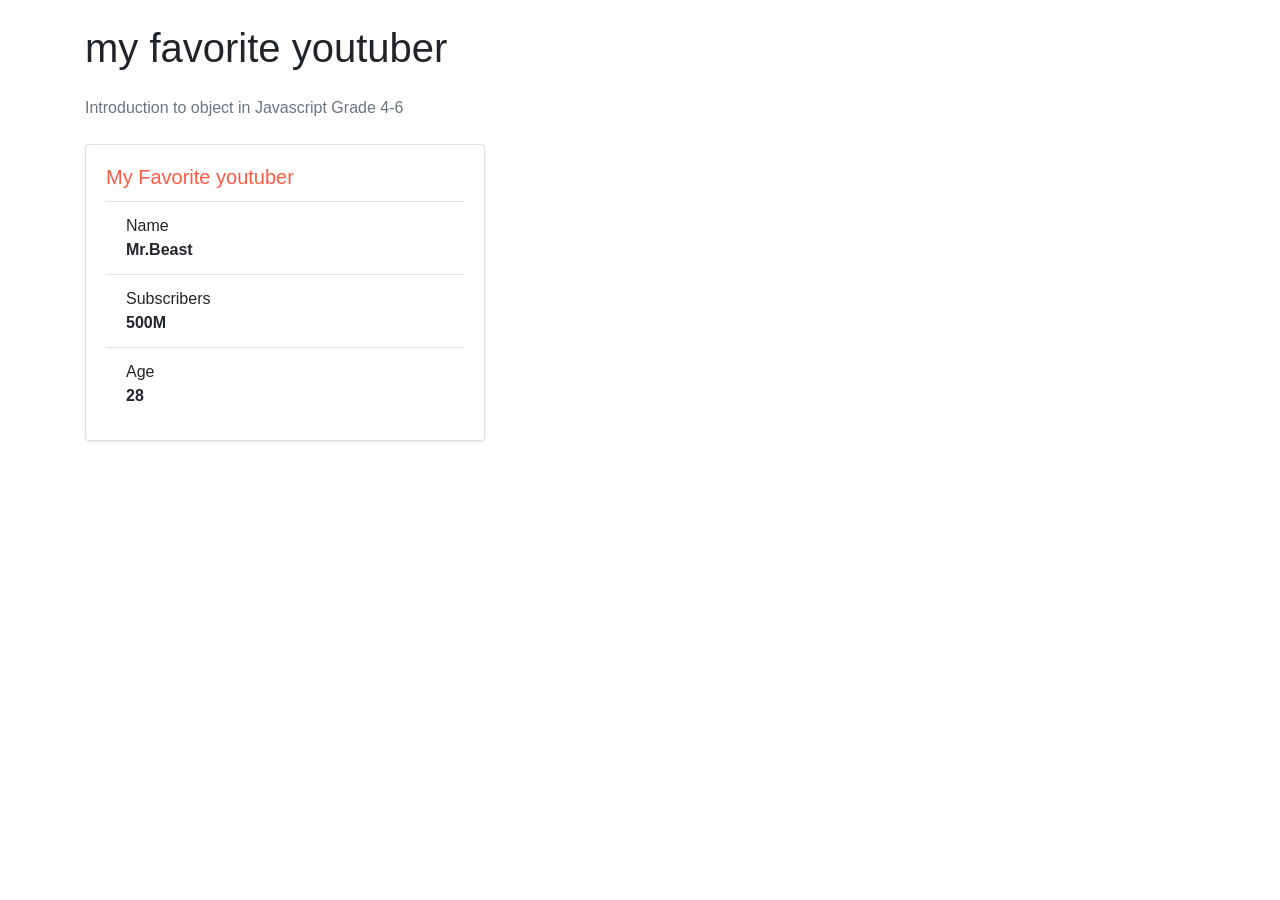
<file: index.html>
<!DOCTYPE html>
<html lang="en">
<head>
    <meta charset="UTF-8">
    <meta name="viewport" content="width=device-width, initial-scale=1.0">
    <title> Favo Youtubers</title>
    <link rel="stylesheet" href="https://maxcdn.bootstrapcdn.com/bootstrap/4.3.1/css/bootstrap.min.css">
</head>
<body class="py-4">
    
    <div class="container">

        <h1 class="mb-4"> my favorite youtuber</h1>
        <p class="text-muted mb-4">
            Introduction to object in Javascript Grade 4-6 
        </p>
        <div class="card shadow-sm mb-3" style="max-width: 400px ;">
            <div class="card-body">
                <h5 class="card-title" style="color: #FF5A43;"> My Favorite youtuber</h5>
                <ul class="list-group list-group-flush">
                    <li class="list-group-item">
                        <span class="card-label d-block">Name</span>
                        <strong id="name">-</strong>
                    </li>
                    <li class="list-group-item">
                        <span class="card-label d-block">Subscribers</span>
                        <strong id="subscribers">-</strong>
                    </li>
                    <li class="list-group-item">
                        <span class="card-label d-block">Age</span>
                        <strong id="age">-</strong>
                    </li>
                </ul>
            </div>
        </div>
    </div>

    <script>
        var mySubs = {
            name: "Mr.Beast",
            subscribers: "500M",
            age: "28",
        };

        var nameEL = document.getElementById("name")
        var subscribersEL = document.getElementById("subscribers")
        nameEL.textContent = mySubs.name;
        subscribersEL.textContent = mySubs.subscribers;

         var ageEL = document.getElementById("age")
         ageEL.textContent = mySubs["age"];
    </script>
</body>
</html>
</file>
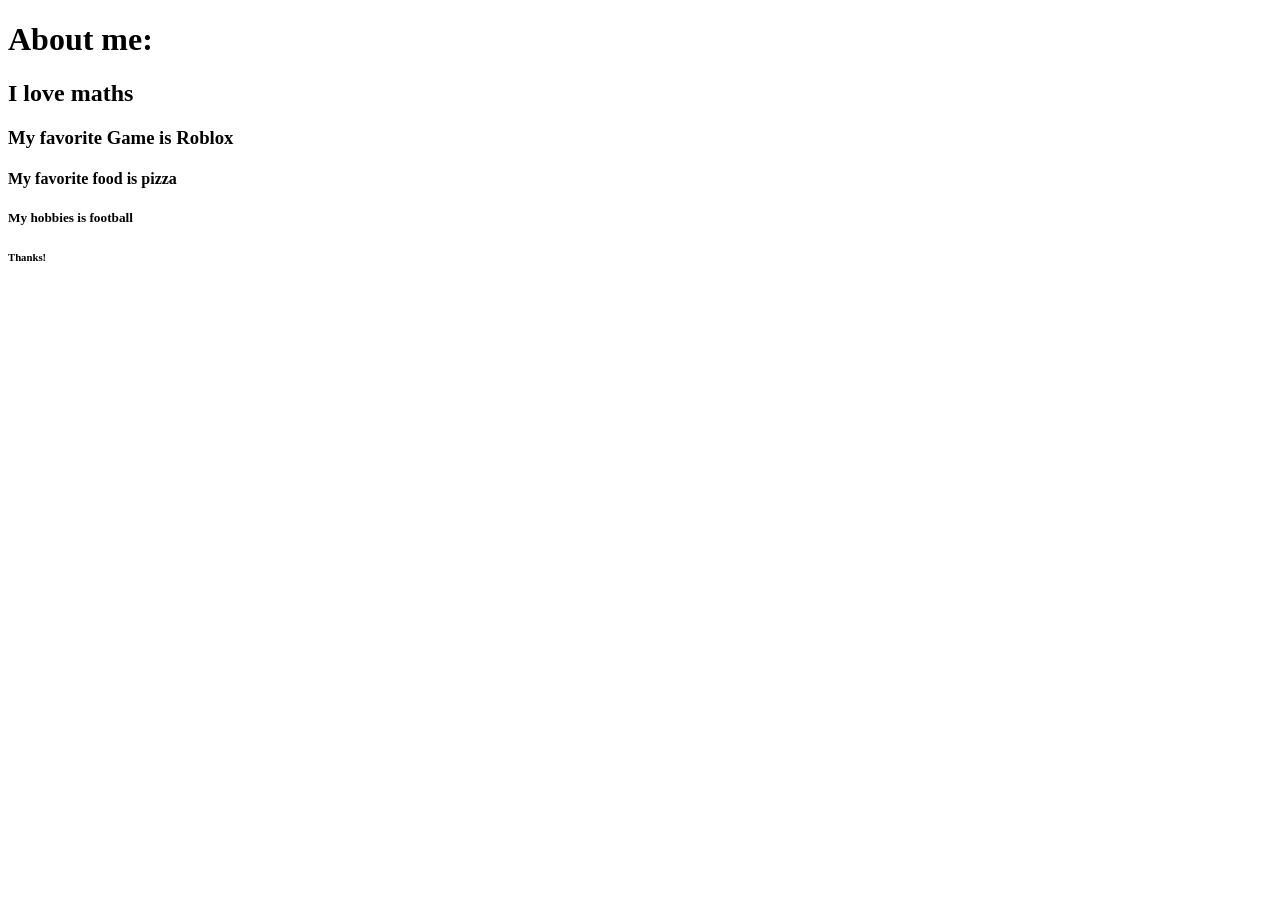
<file: Lesson #2/index.html>
<!DOCTYPE html>
<html>
    <head>
        <title>Headings</title>
    </head>

    <body>
        <h1>About me:</h1>
        <h2>I love maths</h2>
        <h3>My favorite Game is Roblox</h3>
        <h4>My favorite food is pizza</h4>
        <h5>My hobbies is football</h5>
        <h6>Thanks!</h6>
    </body>
</html>
</file>
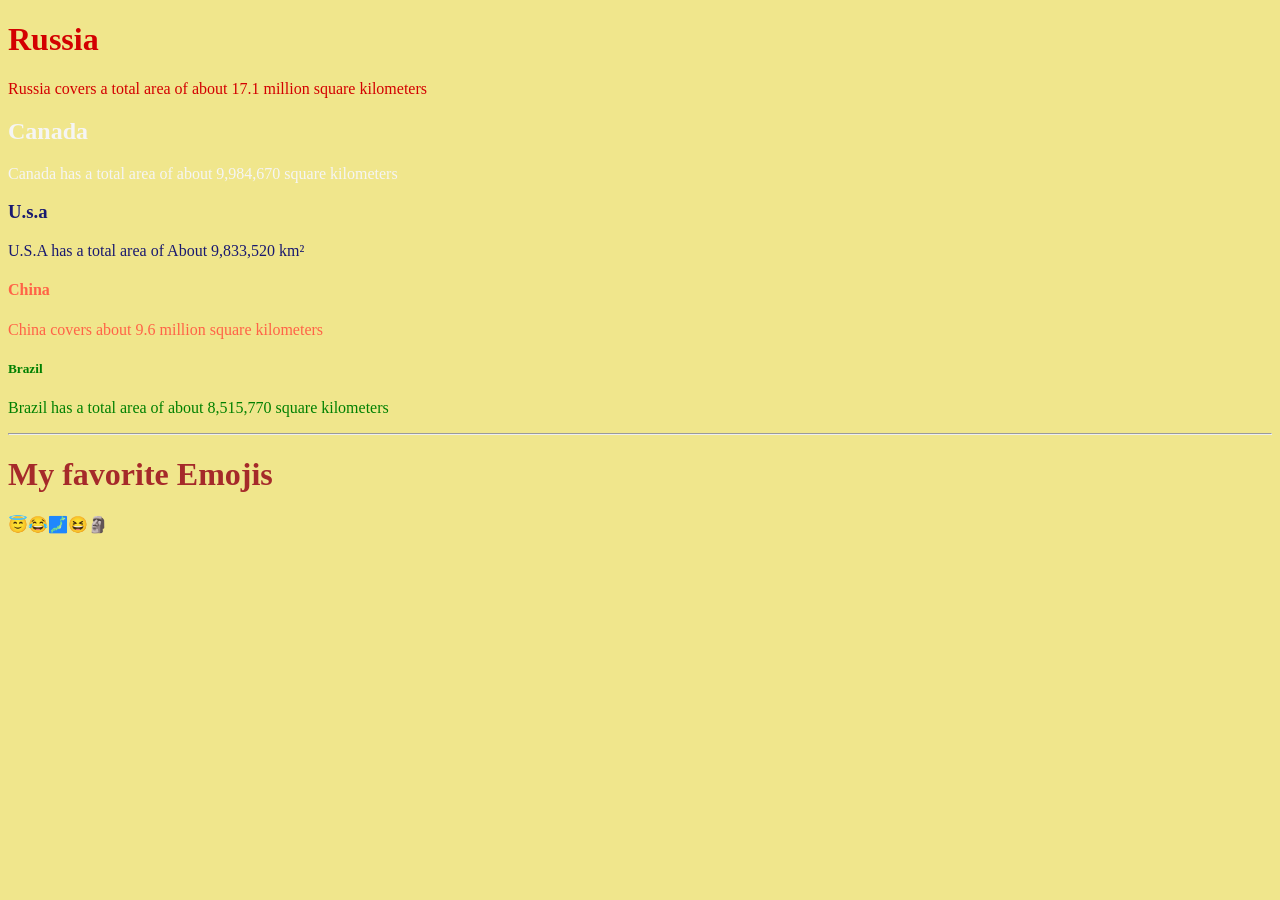
<file: Lesson#1/index.html>
<!DOCTYPE html>
<html lang="en">
<head>
    <meta charset="UTF-8">
    <meta name="viewport" content="width=device-width, initial-scale=1.0">
    <title>Biggest countries</title>
</head>
<body style="background-color: khaki;">
    <div style="color: rgb(211, 0, 0);">
     <h1>Russia</h1>
     <p>Russia covers a total area of about 17.1 million square kilometers</p>
    </div>

    <div style="color:whitesmoke">
        <h2>Canada</h2>
        <p>Canada has a total area of about 9,984,670 square kilometers</p>
     
    </div>

    <div style="color:midnightblue">
       <h3>U.s.a</h3>
       <p> U.S.A has a total area of About 9,833,520 km² </p>
    </div>

      <div style="color:tomato">
       <h4>China</h4>
       <p>China covers about 9.6 million square kilometers</p>
    </div>

    <div style="color:green">
       <h5>Brazil</h5>
       <p>Brazil has a total area of about 8,515,770 square kilometers</p>
    </div>
    <hr>
       <h1 style="color:brown">My favorite Emojis</h1>
       <p>&#128519;&#128514;&#128510;&#128518;&#128511;</p>

</body>
</html>
</file>
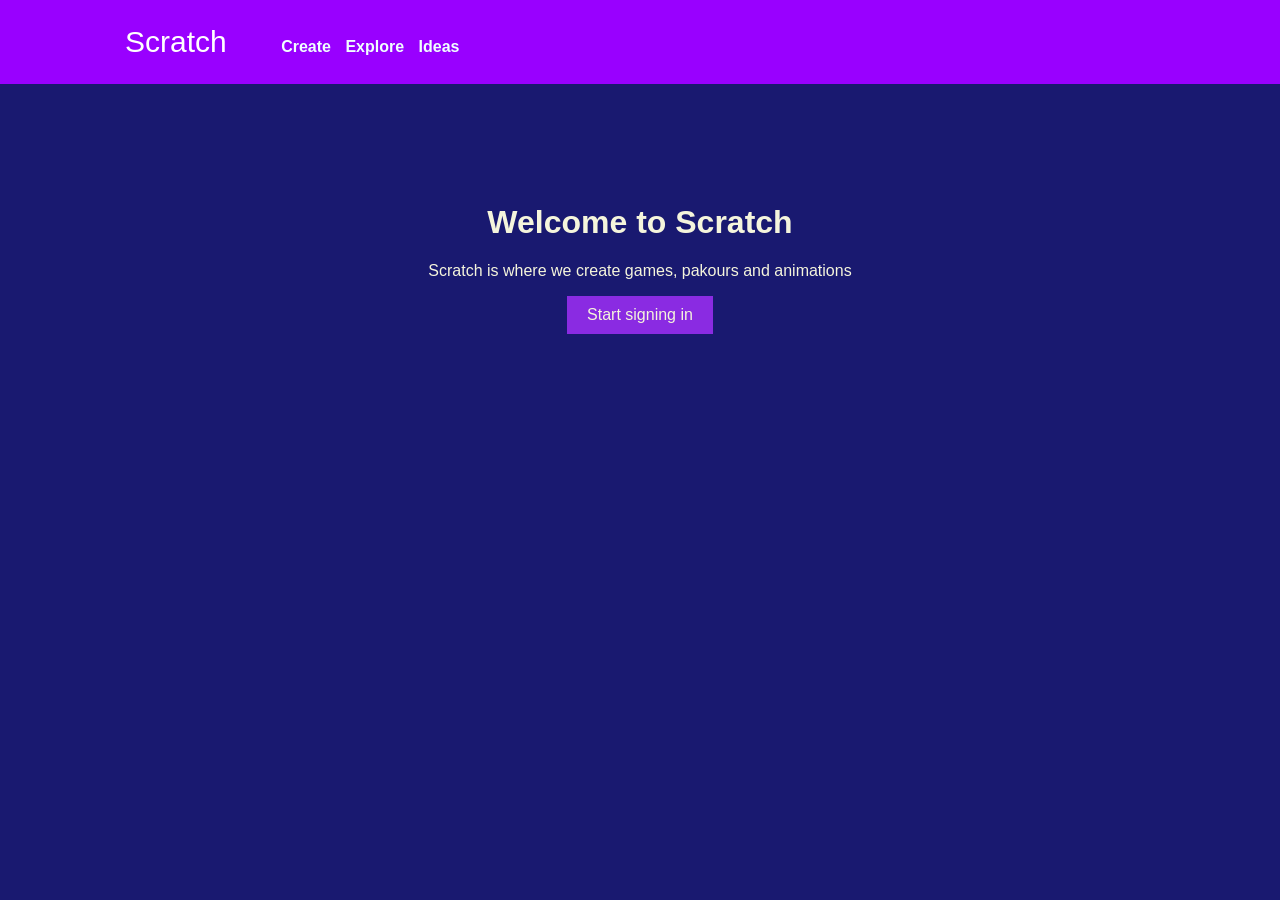
<file: Lesson#2/Index.html>
<!DOCTYPE html>
<html lang="en">
<head>
    <link rel="stylesheet" href="style.css"
    <meta charset="UTF-8">
    <meta name="viewport" content="width=device-width, initial-scale=1.0">
    <title>Scratch logic</title>
</head>
<body>
    <nav>
    <span class="logo">Scratch</span>

    <a href="#">Create</a>
    <a href="#">Explore</a>
    <a href="#">Ideas</a>
    </nav>

    <div class="hero">
        <h1>Welcome to Scratch</h1>

        <p>Scratch is where we create games, pakours and animations</p>

        <button>Start signing in</button>
    </div>
</body>
</html>
</file>
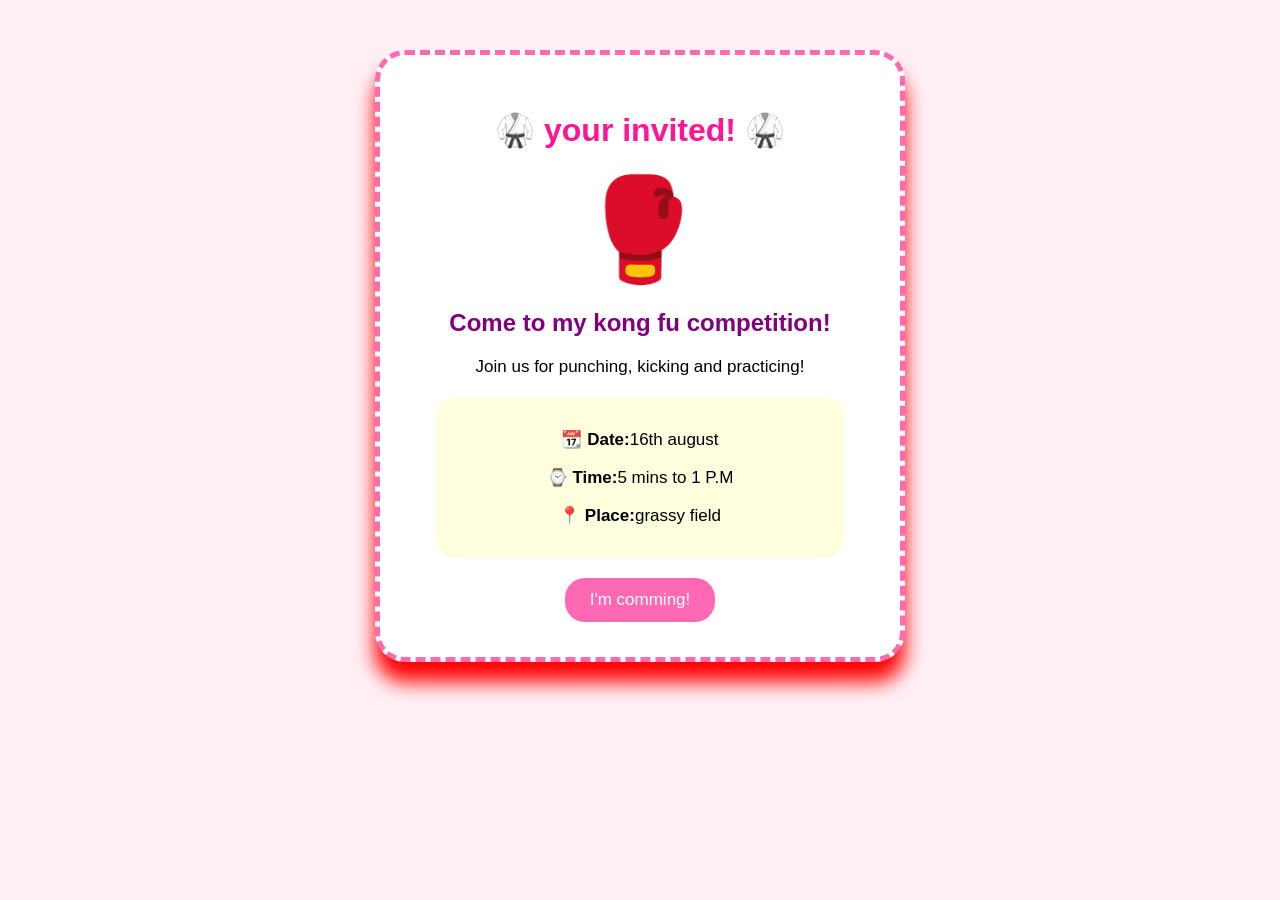
<file: Lesson#3/Index.html>
<!DOCTYPE html>
<html lang="en">
<head>
    <meta charset="UTF-8">
    <meta name="viewport" content="width=device-width, initial-scale=1.0">
    <title>Kong Fu competition</title>
    <link rel="stylesheet" href="style.css">
</head>
<body>

    <div class="invitation">
        <h1>🥋 your invited! 🥋</h1>
        <div class="punch">🥊</div>

        <h2>Come to my kong fu competition!</h2>
        <p>Join us for punching, kicking and practicing!</p>

        <div class="details">
            <p>📆 <b>Date:</b>16th august</p>
            <p>⌚ <b>Time:</b>5 mins to 1 P.M</p>
            <p>📍 <b>Place:</b>grassy field</p>
        </div>

        <button onclick="showMessage()">I'm comming!</button>

        
    </div>
</body>
</html>
</file>
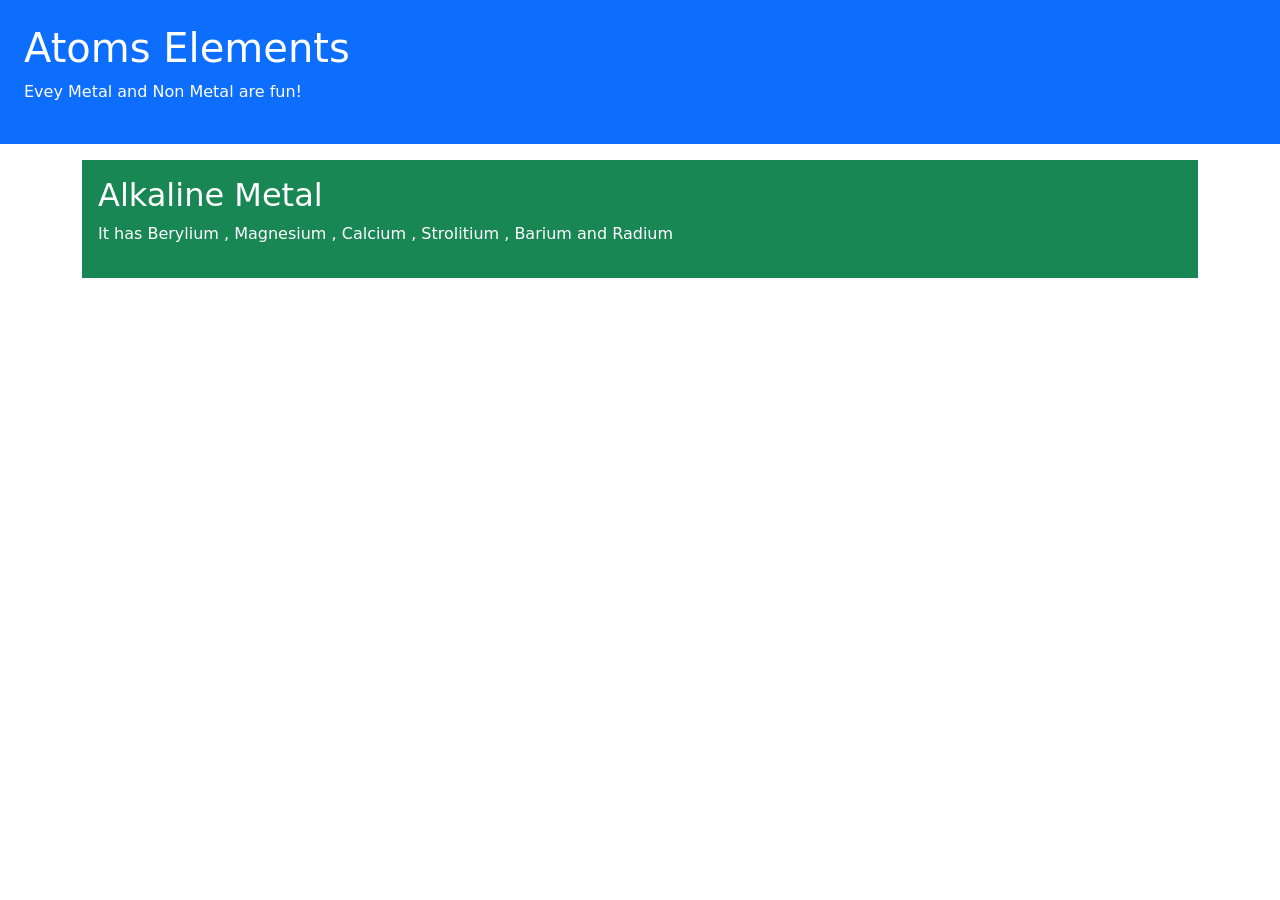
<file: Lesson#3/index.html>
<!DOCTYPE html>
<html lang="en">
<head>
    <meta charset="UTF-8">
    <meta name="viewport" content="width=device-width, initial-scale=1.0">
    <link rel="stylesheet" href="	https://cdn.jsdelivr.net/npm/bootstrap@5.3.8/dist/css/bootstrap.min.css">
    <title>Elements</title>
</head>
<body>
    <div class="container-fluid bg-primary text-white p-4">
        <h1> Atoms Elements</h1>
        <p>Evey Metal and Non Metal are fun!</p>
    </div>

    <div class="container">
        <div class="bg-success text-white p-3 my-3">
            <h2>Alkaline Metal</h2>
            <p>It has Berylium , Magnesium , Calcium , Strolitium , Barium and Radium</p>
        </div>
    </div>




    <script src="	https://cdn.jsdelivr.net/npm/bootstrap@5.3.8/dist/js/bootstrap.bundle.min.js
"></script>
</body>
</html>
</file>
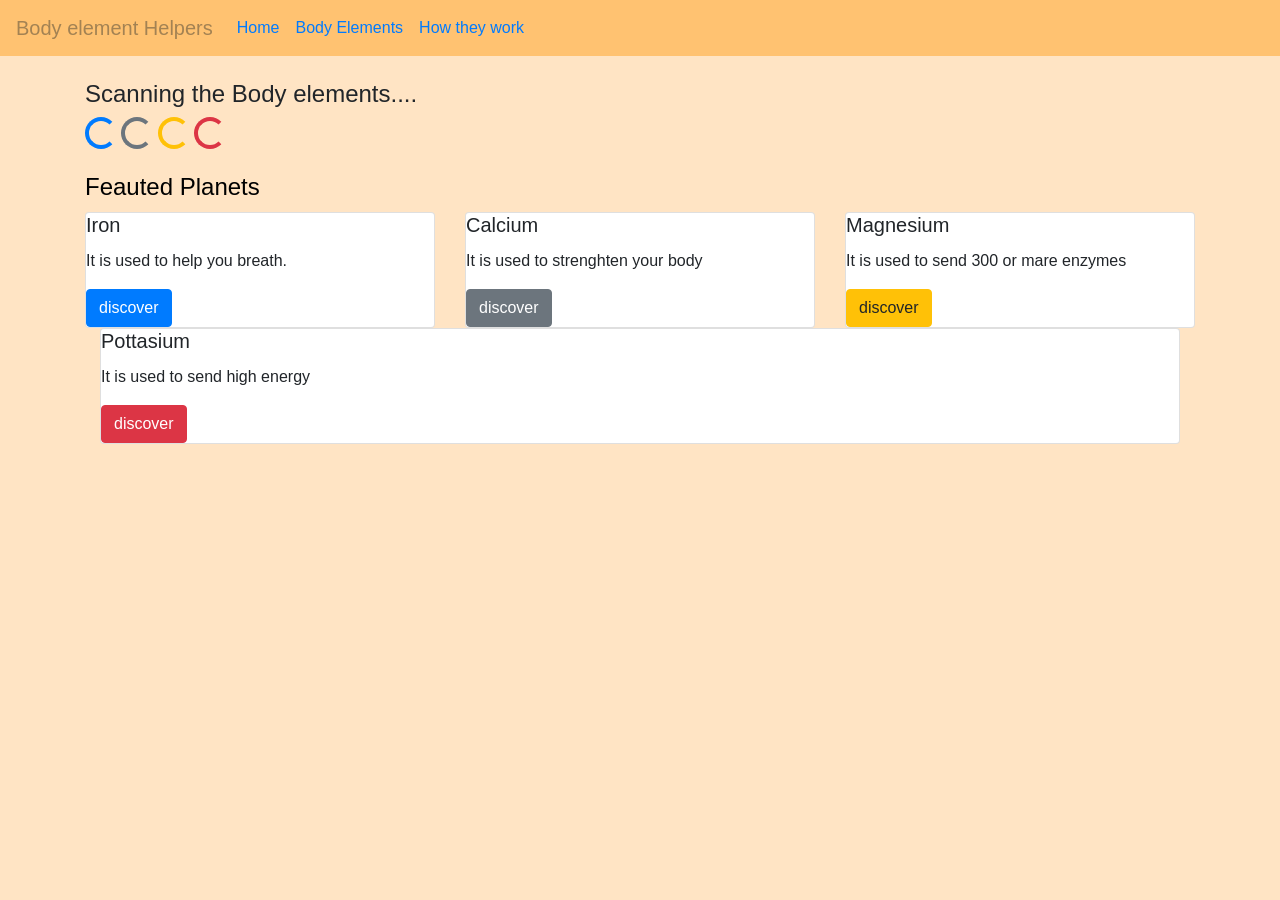
<file: Lesson#5/index.html>
<!DOCTYPE html>
<html lang="en">
<head>
    <meta charset="UTF-8">
    <meta name="viewport" content="width=device-width, initial-scale=1.0">
    <title>Body elements</title>
    <link rel="stylesheet" href="https://maxcdn.bootstrapcdn.com/bootstrap/4.3.1/css/bootstrap.min.css">
    <style>
        body{ background-color:bisque;}
        .navbar{background-color: rgb(255, 194, 113);}
       .navbar-brand, .navbar-link{color: rgb(163, 130, 83) ;}
       .section-title{ color:black; margin:20px 0 10px;}
    </style>
</head>
<body>
    <nav class="navbar navbar-expand-sm">
     <a class="navbar-brand" href="#">Body element Helpers</a>
        <ul class="navbar-nav">
            <li class="nav-item"><a class="nav-link" href="#">Home</a></li>
            <li class="nav-item"><a class="nav-link" href="#">Body Elements</a></li>
            <li class="nav-item"><a class="nav-link" href="#">How they work</a></li>
        </ul>
    </nav>

    <div class="container mt-4">
        <h4 class="section tile">Scanning the Body elements....</h4>
        <div class="spinner-border text-primary" role="status"></div>
        <div class="spinner-border text-secondary" role="status"></div>
        <div class="spinner-border text-warning" role="status"></div>
        <div class="spinner-border text-danger" role="status"></div>
    

    <h4 class="section-title">Feauted Planets</h4>
     <div class="row">
        <div class="col md-4">
            <div class="card">
                <div class="card-boy">
                    <h5 class="card-title">Iron</h5>
                    <p class="card-text">It is used to help you breath.</p>
                    <a href="#" class="btn btn-primary">discover</a>
                </div>
            </div>
        </div>

         <div class="col md-4">
            <div class="card">
                <div class="card-boy">
                    <h5 class="card-title">Calcium</h5>
                    <p class="card-text">It is used to strenghten your body</p>
                    <a href="#" class="btn btn-secondary">discover</a>
                </div>
            </div>
        </div>

        <div class="col md-4">
            <div class="card">
                <div class="card-boy">
                    <h5 class="card-title">Magnesium</h5>
                    <p class="card-text">It is used to  send 300 or mare enzymes</p>
                    <a href="#" class="btn btn-warning">discover</a>
                </div>
            </div>
        </div>
     </div>

     <div class="col md-4">
            <div class="card">
                <div class="card-boy">
                    <h5 class="card-title">Pottasium</h5>
                    <p class="card-text">It is used to send high energy</p>
                    <a href="#" class="btn btn-danger">discover</a>
                </div>
            </div>
        </div>
     </div>



    </div>
    <script src="https://maxcdn.bootstrapcdn.com/bootstrap/4.3.1/js/bootstrap.min.js"></script>
</body>
</html>
</file>
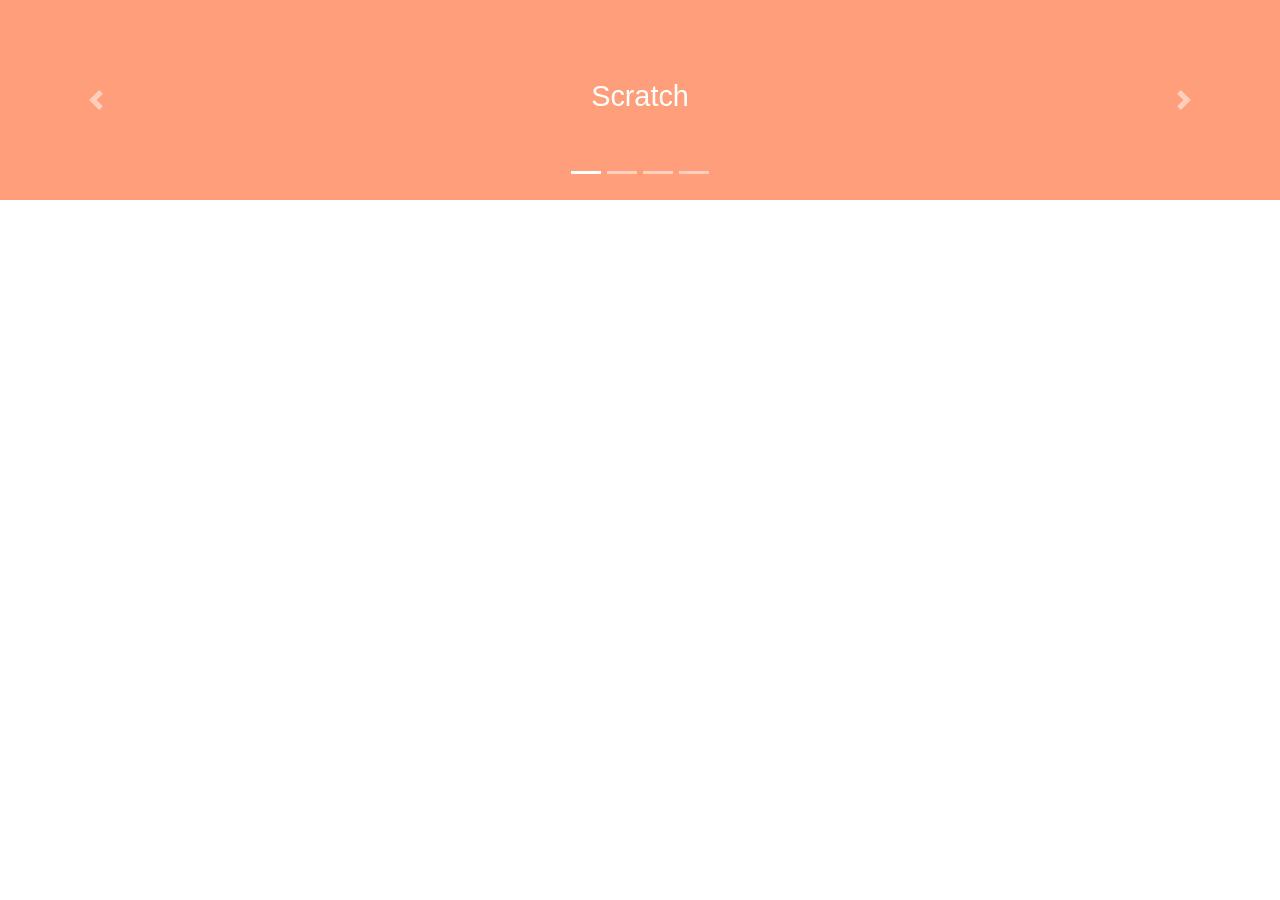
<file: Lesson#6/index.html>
<!DOCTYPE html>
<html lang="en">
<head>
    <meta charset="UTF-8">
    <meta name="viewport" content="width=device-width, initial-scale=1.0">
    <title>Coding proggramerrs</title>
    <link rel="stylesheet"  href="https://maxcdn.bootstrapcdn.com/bootstrap/4.3.1/css/bootstrap.min.css">
    <style>
        body{position: relative;}
        .proggraming-slide{ height: 200px; text-align: center; padding-top: 75px; font-size: 1.8rem;
        color: white;}
        .slide-scratch{background-color: rgb(255, 158, 122);}
        .slide-Turbowrap{background-color: rgb(255, 87, 87);}
        .slide-Penguinmod{background-color: aquamarine;}
        .slide-Snail{background-color: plum;}
    </style>
</head>
<body>
    <body data-spy="scroll" data-target="#proggramingNav" data-offset="60">

        <div id class="ProggramingCarousel" class="carousel slide" data-ride="carousel">
            <ol class="carousel-indicators">
                <li data-target="#proggramingCarousel" data-slide-to="0" class="active"></li>
                <li data-target="#proggramingCarousel" data-slide-to="1"></li>
                <li data-target="#proggramingCarousel" data-slide-to="2"></li>
                <li data-target="#proggramingCarousel" data-slide-to="3"></li>
            </ol>
            <div class="carousel-inner">
                <div class="carousel-item active proggraming-slide slide-scratch">Scratch</div>
                <div class="carousel-item proggraming-slide slide-Turbowrap">Turbowrap</div>
                <div class="carousel-item proggraming-slide slide-Penguinmod">Penguinmod</div>
                <div class="carousel-item proggraming-slide slide-Snail">Snail.IDE</div>
            </div>

            <a href="proggraming" class="carousel-control-prev" data-slide="prev">
                <span class="carousel-control-prev-icon"></span>
            </a>

             <a href="proggraming" class="carousel-control-next" data-slide="next">
                <span class="carousel-control-next-icon"></span>
            </a>
        </id>
    </data>
    




    <script src="https://code.jquery.com/jquery-3.3.1.slim.min.js"></script>
    <script src="https://maxcdn.bootstrapcdn.com/bootstrap/4.3.1/js/bootstrap.min.js"></script>
</body>
</html>
</file>
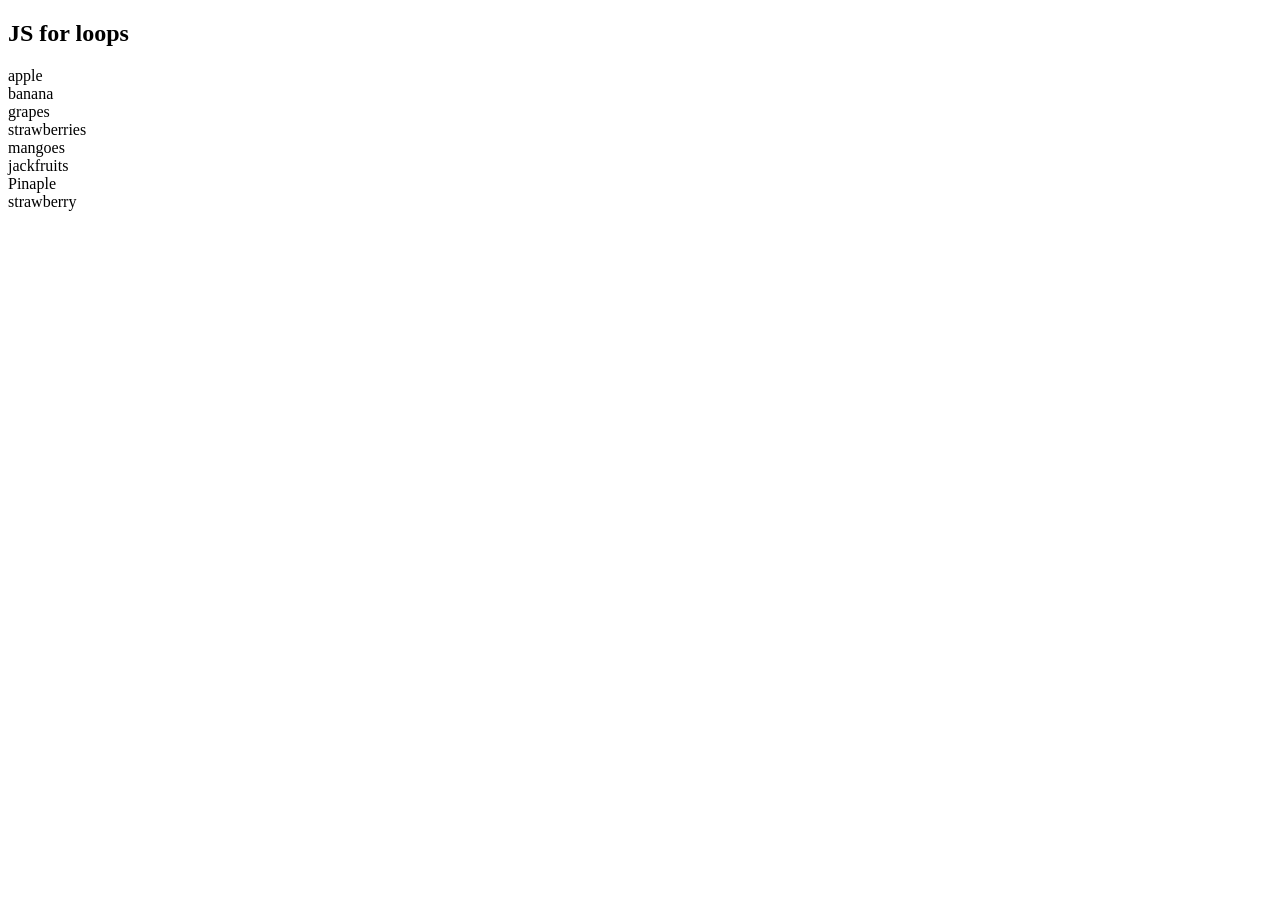
<file: index2.html>
<!DOCTYPE html>
<html lang="en">
<head>
    <meta charset="UTF-8">
    <meta name="viewport" content="width=device-width, initial-scale=1.0">
    <title>Demo</title>
</head>
<body>
    <h2>JS for loops</h2>
    <p id="demo"></p>
    <script>
        var fruits = ["apple", "banana", "grapes", "strawberries", "mangoes", "jackfruits", "Pinaple", "strawberry"];
        var text = "";
        var i;
        for(i = 0; i < fruits.length; i++){
            text += fruits[i] + "<br>";
        }
        document.getElementById("demo").innerHTML = text;
    </script>
    
</body>
</html>
</file>
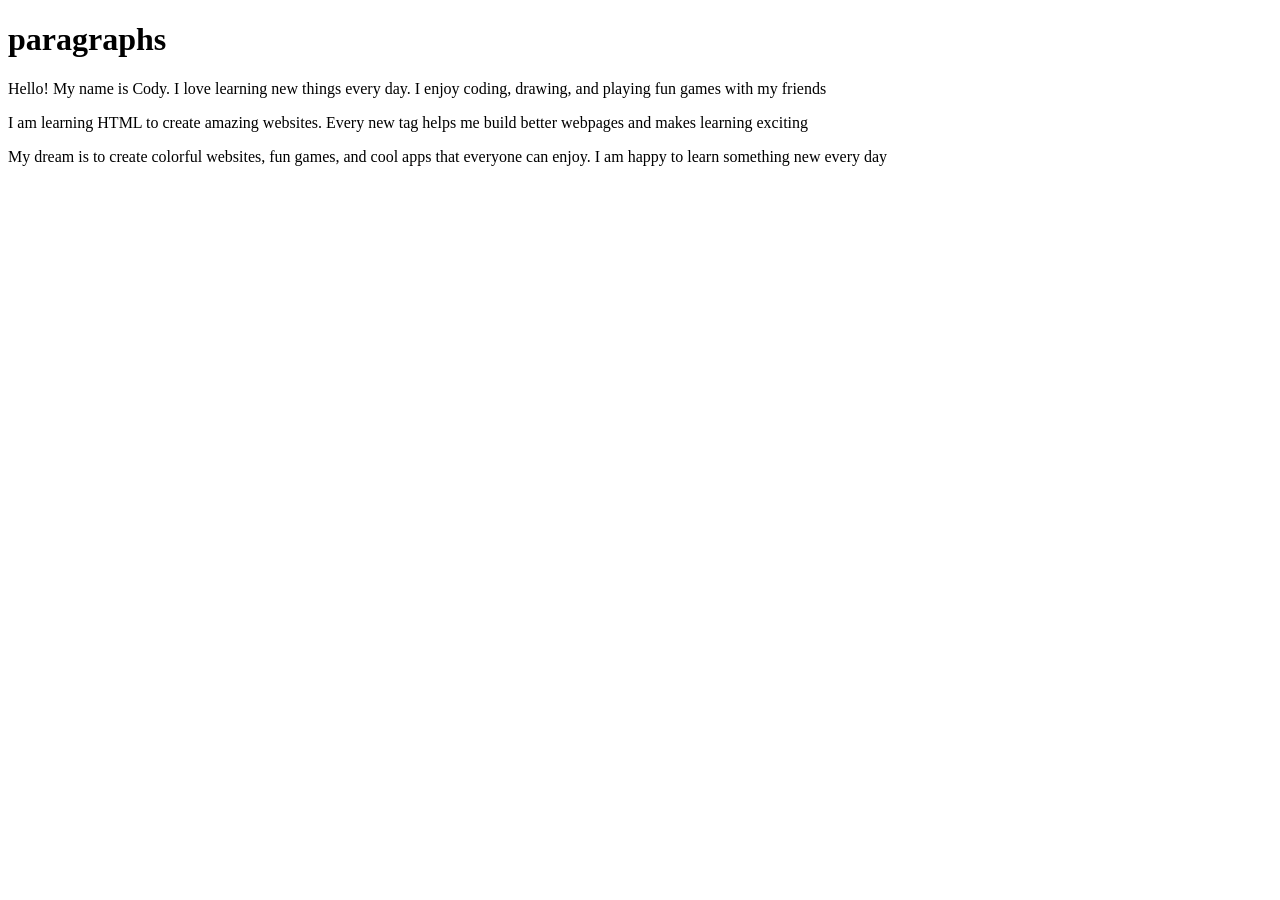
<file: Lesson #2/p.html>
<!DOCTYPE html>
<html>
    <head>
        <title>paragraphs</title>
    </head>
     <body>
        <h1>paragraphs</h1>

        <p>Hello! My name is Cody. I love learning new things every day.
        I enjoy coding, drawing, and playing fun games with my friends</p>

       <p>I am learning HTML to create amazing websites.
       Every new tag helps me build better webpages and makes learning exciting</p>

       <p>My dream is to create colorful websites, fun games, and cool apps that everyone can enjoy. I am happy to learn something new every day</p>
     </body>

</html>
</file>
<file: Lesson#2/style.css>
body{
    margin: 0;
    Font-family: Arial;
    background-color:midnightblue ;
}

nav{
    background-color: rgb(153, 0, 255);
    padding: 25px;
}
.logo{
    color:white;
    font-size: 30px;
    font-weight: 100;
    margin-right: 50px;
    margin-left: 100px;
}
a{
    color:azure;
    font-weight: bolder;
    margin-right: 10px;
    text-decoration: none;
}
.hero{
    text-align: center;
    margin-top: 120px;
}
h1{
    color:beige;
}
p{
    color:beige;
}
button{
    background-color:blueviolet;
    color:beige;
    padding:10px 20px;
    border:none;
    font-size: 16px;
    cursor:pointer;
}
</file>
<file: Lesson#3/style.css>
body {

margin: 0;

font-family: Arial, sans-serif;

background-color: lavenderblush;

text-align: center;

}

.invitation {

width: 450px;

margin: 50px auto;

padding: 35px;

background-color: white;

border: 5px dashed hotpink;

border-radius: 30px;

box-shadow: 0 20px 20px rgb(255, 0, 0);

}

h1 {

color: deeppink;

}

h2 {

color: purple;

}

.punch {

font-size: 100px;

margin: 20px;

}

p {

font-size: 17px;

}

.details {

background-color: lightyellow;

padding: 15px;

margin: 20px;

border-radius: 20px;

}

button {

padding: 12px 25px;

border: none;

border-radius: 20px;

background-color: hotpink;

color: white;

font-size: 17px;

cursor: pointer;

}

button:hover {

background-color: deeppink;

}
</file>
